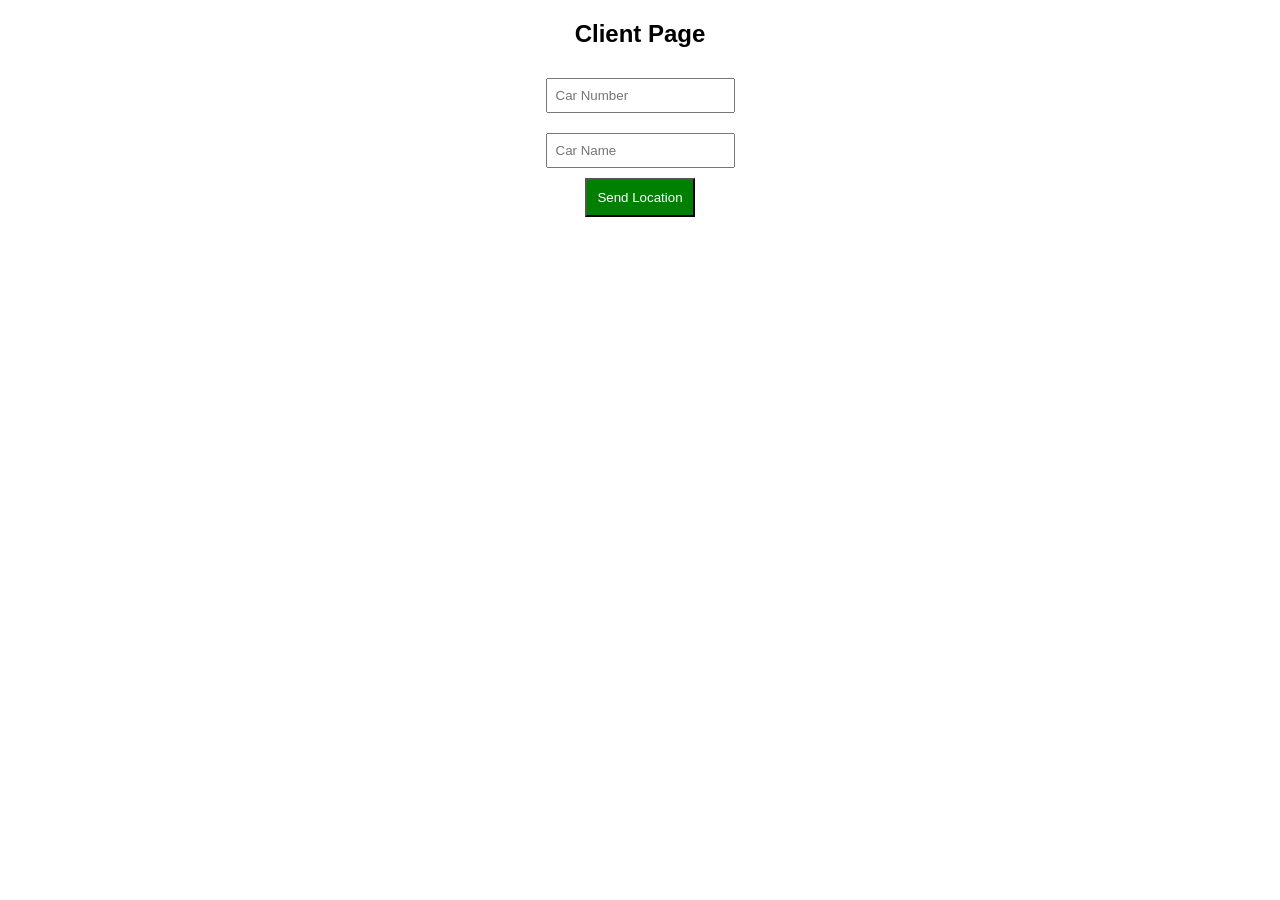
<file: templates/clientt.html>
<!DOCTYPE html>
<html>
<head>
    <title>Client Page</title>
    <link rel="stylesheet" href="style.css">
</head>
<body>

<h2>Client Page</h2>

<input id="car_number" placeholder="Car Number"><br>
<input id="car_name" placeholder="Car Name"><br>

<button onclick="sendLocation()">Send Location</button>

<h3 id="status"></h3>

<script>
let clientId = null;

function sendLocation() {
    let carNumber = document.getElementById("car_number").value;
    let carName = document.getElementById("car_name").value;

    navigator.geolocation.getCurrentPosition(pos => {
        fetch('/send_location', {
            method: 'POST',
            headers: {'Content-Type': 'application/json'},
            body: JSON.stringify({
                car_number: carNumber,
                car_name: carName,
                lat: pos.coords.latitude,
                lon: pos.coords.longitude
            })
        })
        .then(res => res.json())
        .then(data => {
            clientId = data.id;
            document.getElementById("status").innerText = data.status;
        });
    });
}

// CHECK MESSAGE
setInterval(() => {
    if (!clientId) return;

    fetch('/get_message/' + clientId)
    .then(res => res.json())
    .then(data => {
        if (data.message) {
            document.getElementById("status").innerText =
                data.status + ": " + data.message;
        }
    });
}, 3000);
</script>

</body>
</html>
</file>
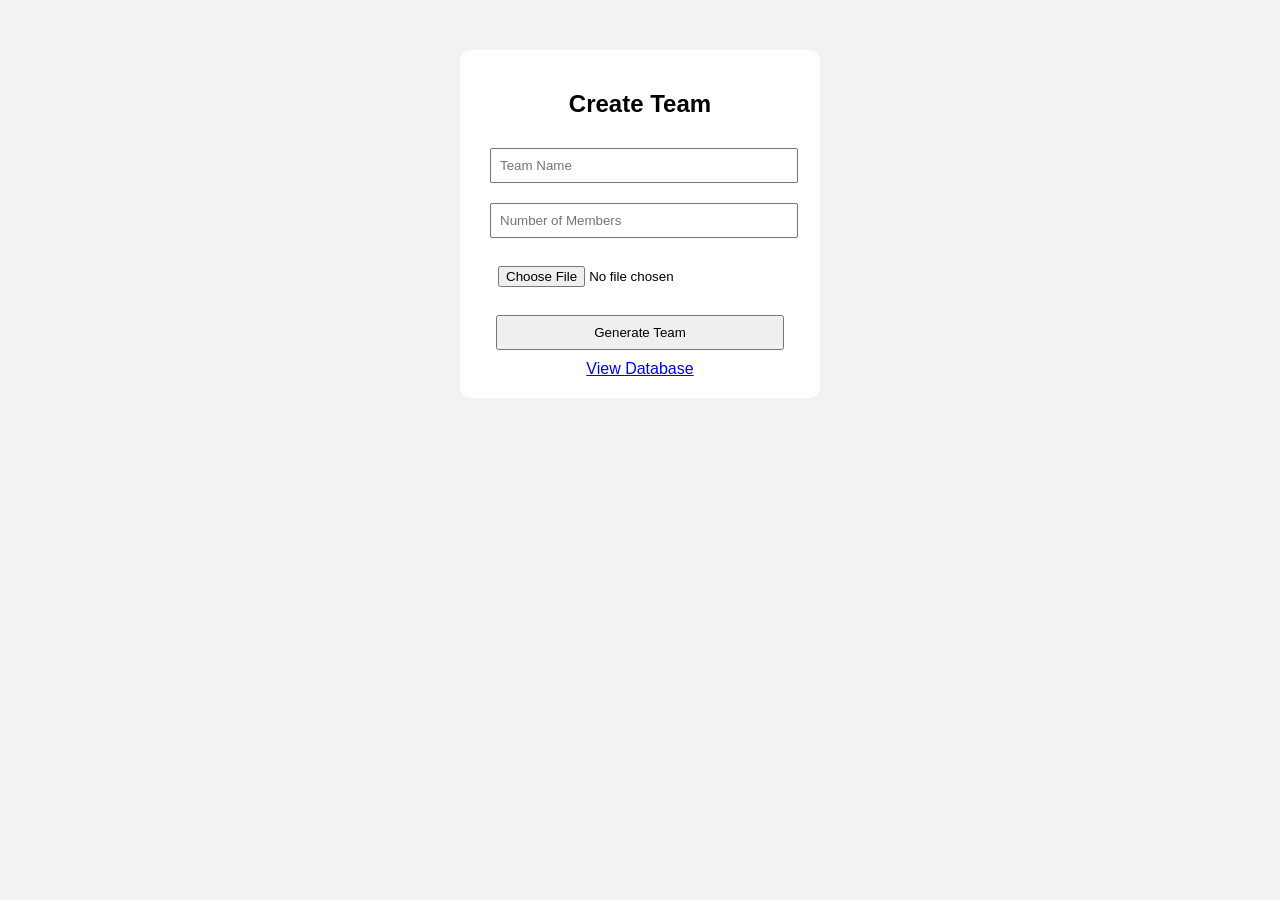
<file: templates/generator.html>
<!-- templates/generator.html -->
<!DOCTYPE html>
<html>
<head>
<title>Team Generator</title>
<style>
body { font-family: Arial; text-align:center; background:#f2f2f2; }
.box { background:white; padding:20px; margin:50px auto; width:320px; border-radius:10px; }
input, button { margin:10px; padding:8px; width:90%; }
</style>
</head>
<body>

<div class="box">
<h2>Create Team</h2>

<form action="/generate" method="POST" enctype="multipart/form-data">
    <input name="team_name" placeholder="Team Name" required>
    <input name="members" type="number" placeholder="Number of Members" required>
    
    <input type="file" name="image" required>

    <button type="submit">Generate Team</button>
</form>

<a href="/databasee">View Database</a>
</div>

</body>
</html>
</file>
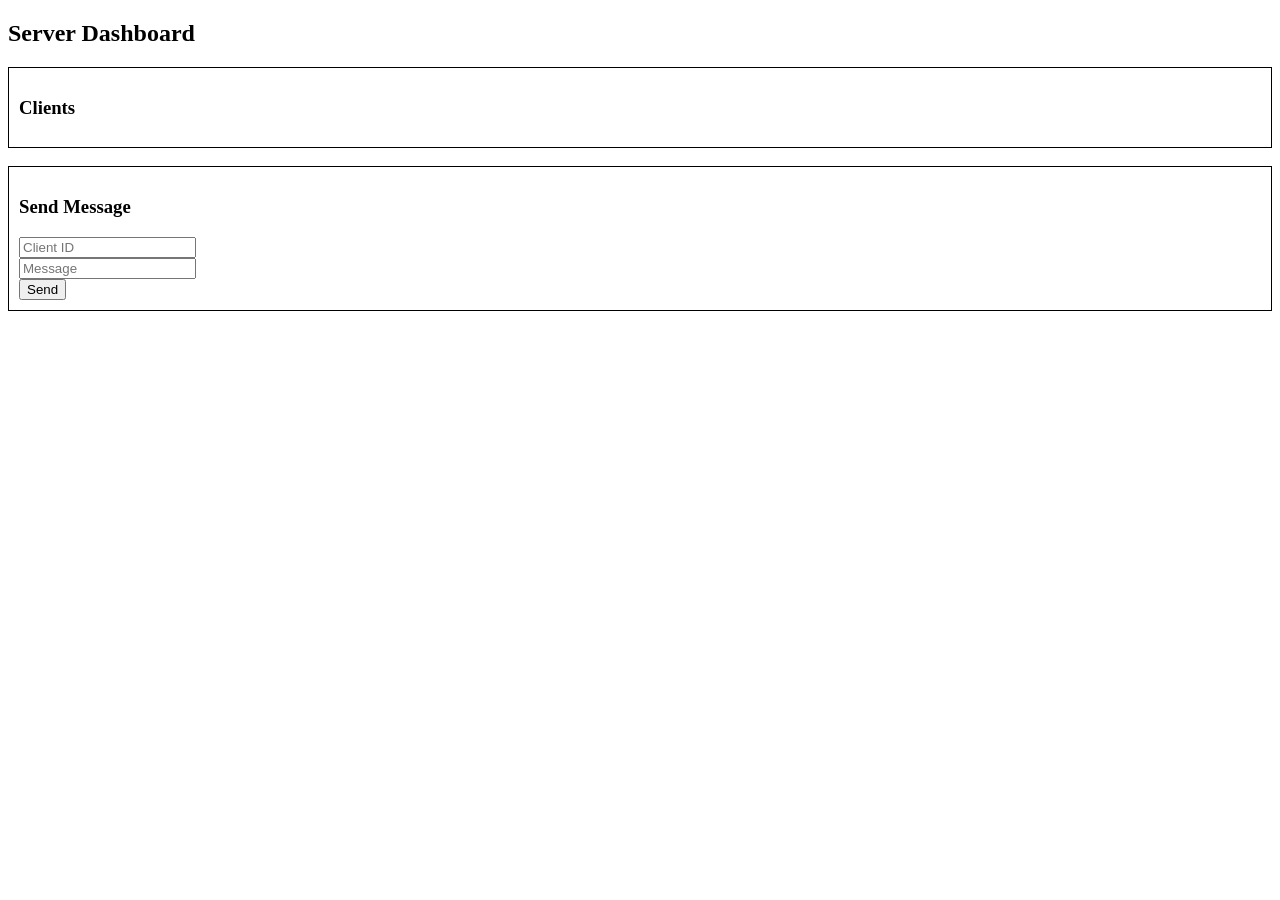
<file: templates/serverr.html>
<!DOCTYPE html>
<html>
<head>
    <title>Server Page</title>
</head>
<body>

<h2>Server Dashboard</h2>

<!-- BOX 1 -->
<div style="border:1px solid black; padding:10px;">
    <h3>Clients</h3>
    <ul id="clients"></ul>
</div>

<br>

<!-- BOX 2 -->
<div style="border:1px solid black; padding:10px;">
    <h3>Send Message</h3>
    <input id="client_id" placeholder="Client ID"><br>
    <input id="message" placeholder="Message"><br>
    <button onclick="sendMessage()">Send</button>
</div>

<script>
function loadClients() {
    fetch('/get_clients')
    .then(res => res.json())
    .then(data => {
        let list = document.getElementById("clients");
        list.innerHTML = "";

        data.forEach(c => {
            let li = document.createElement("li");
            li.innerHTML = `
                ID:${c.id} | ${c.car_number} - ${c.car_name}
                <br>
                Status: ${c.status}
                <br>
                <iframe width="250" height="150"
                src="https://maps.google.com/maps?q=${c.lat},${c.lon}&output=embed"></iframe>
            `;
            list.appendChild(li);
        });
    });
}

function sendMessage() {
    fetch('/send_message', {
        method: 'POST',
        headers: {'Content-Type': 'application/json'},
        body: JSON.stringify({
            id: document.getElementById("client_id").value,
            message: document.getElementById("message").value
        })
    })
    .then(res => res.json())
    .then(data => alert(data.status));
}

setInterval(loadClients, 3000);
</script>

</body>
</html>
</file>
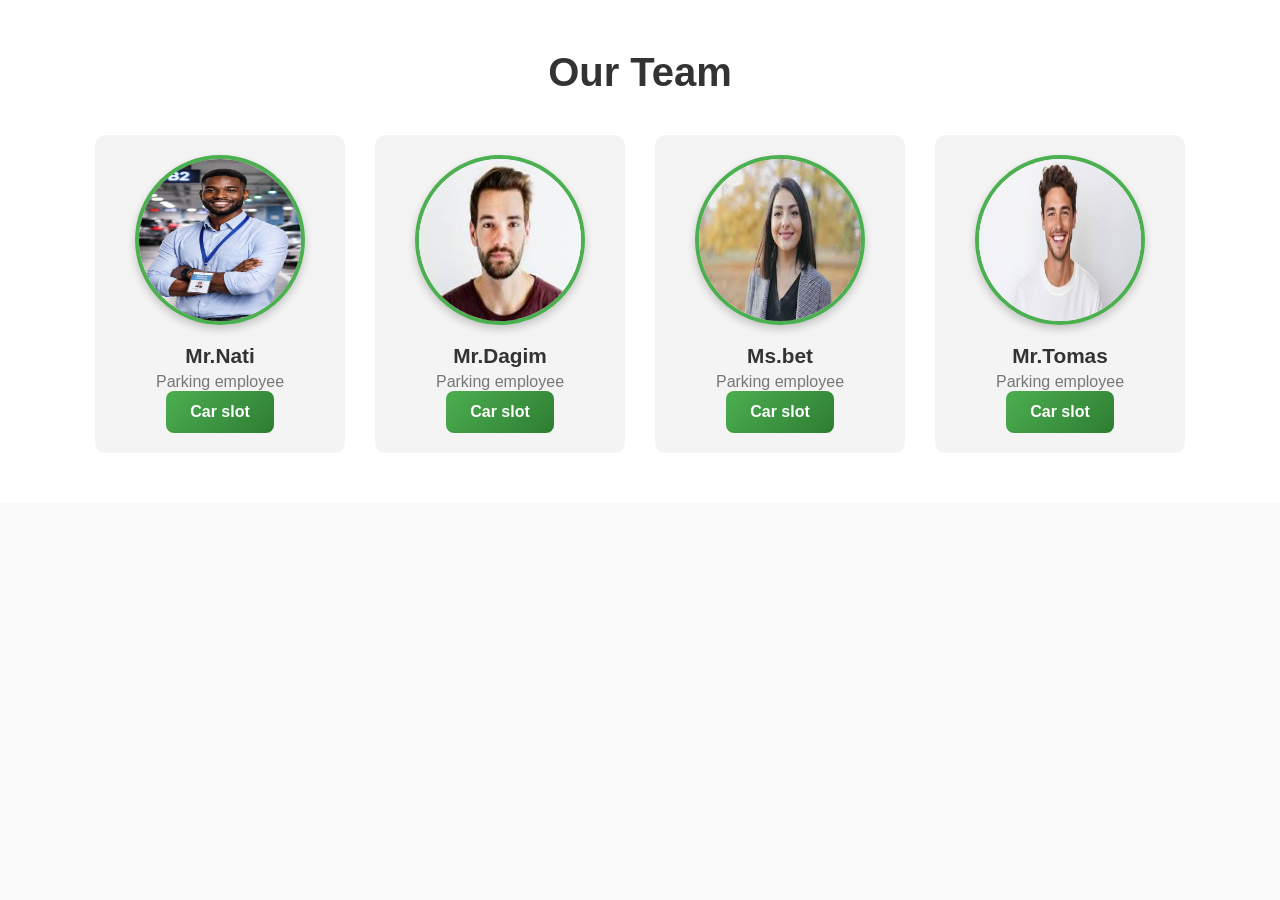
<file: templates/team profile.html>
<!DOCTYPE html>
<html lang="en">
<head>
    <meta charset="UTF-8">
    <meta name="viewport" content="width=device-width, initial-scale=1.0">
    <title>Team Profiles</title>
    <link rel="stylesheet" href="team.css">
</head>
<body>
    <section class="team">
        <h2>Our Team</h2>
        <div class="team-container">
                        <div class="team-member">
                      <img src="team2.png">
                <h3>Mr.Nati</h3>
                <p>Parking employee</p>
                <a href="client.html">
                <button class="button">Car slot</button></a>
            </div>
                        <div class="team-member">
                      <img src="profile.jpg">
                <h3>Mr.Dagim</h3>
                <p>Parking employee</p>
                <a href="http://127.0.0.1:5000/client">
                <button class="button">Car slot</button></a>
            </div>
                        <div class="team-member">
                      <img src="profile2.jpg" alt="Team Member">
                <h3>Ms.bet</h3>
                <p>Parking employee</p>
                <a href="http://127.0.0.1:5000/client">
                <button class="button">Car slot</button></a>
            </div>
            <div class="team-member">
                      <img src="profile3.jpg" alt="Team Member">
                <h3>Mr.Tomas</h3>
                <p>Parking employee</p>
                <a href="http://127.0.0.1:5000/client">
                <button class="button">Car slot</button></a>
            </div>
        </div>
    </section>
</body>
</html>
</file>
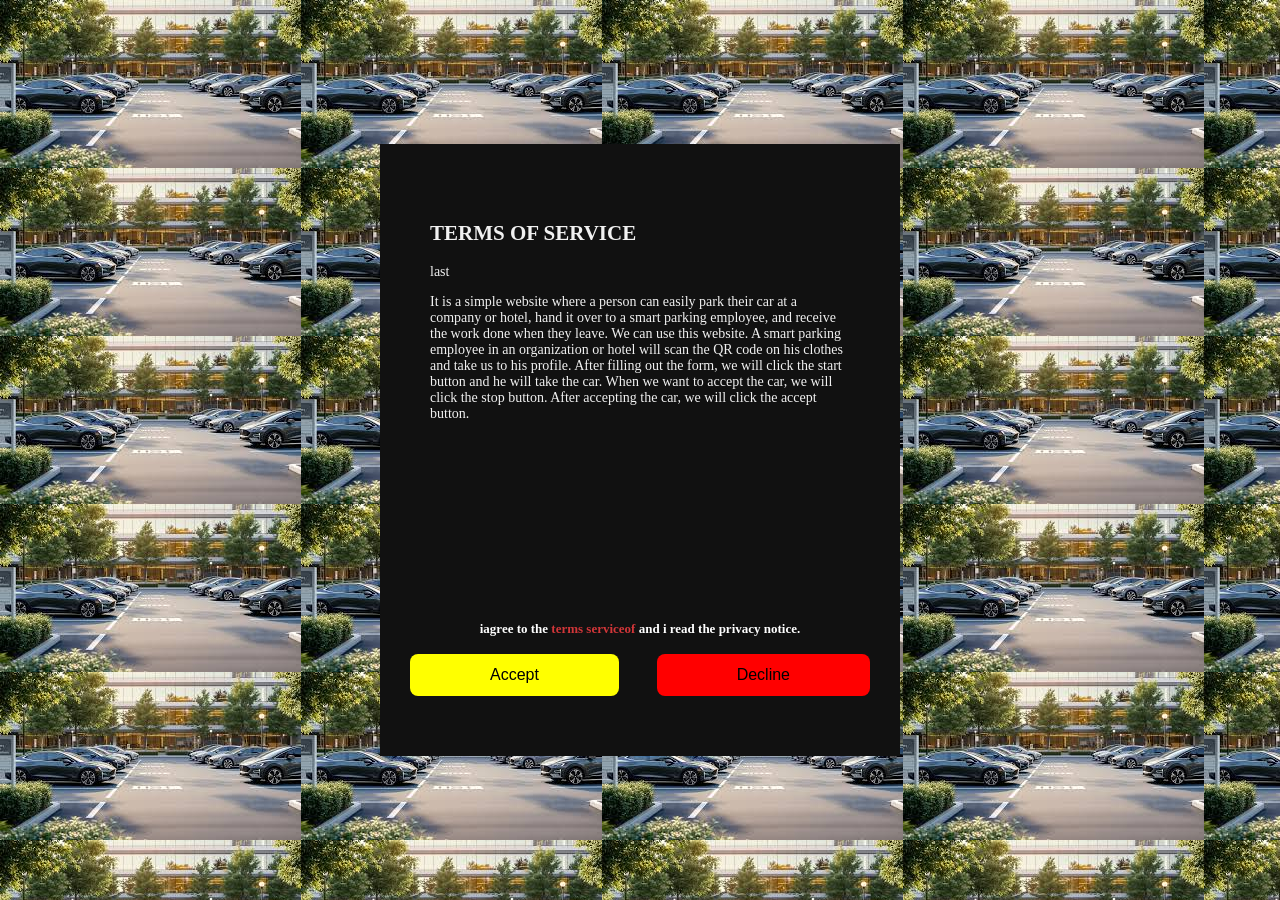
<file: templates/termsofs.html>
<!DOCTYPE html>
<html lang="en">
<head>
    <meta charset="UTF-8">
    <meta http-equiv="X-UA-compatible" content="IE-edge">
    <meta name="viewport" content="width=device-width, initial-scale=1.0">
    <title>Document</title>
    <link rel="stylesheet" href="terms.css">
</head>
<body>
    <div class="terms-box">
        <div class="terms-text">
            <h2>Terms Of Service</h2>
            <p>last</p>
           It is a simple website where a person can easily park their car at a company or hotel, hand it over to a smart parking employee, and receive the work done when they leave. 
             We can use this website. A smart parking employee in an organization or hotel will scan the QR code on his clothes and take us to his profile. After filling out the form, we will click the start button and he will take the car. When we want to accept the car, we will click the stop button. After accepting the car, we will click the accept button.
        </div>
        <h4> iagree to the <span>terms serviceof </span> and i read the privacy notice.</h4>
        <div class="buttons">
            <a href="index.html"><button class="btn red-btn">Accept</button></a>
            <a href="#status"><button class="btn redd-btn">Decline</button></a>
        </div>
    </div>
    
</body>
</html>
</file>
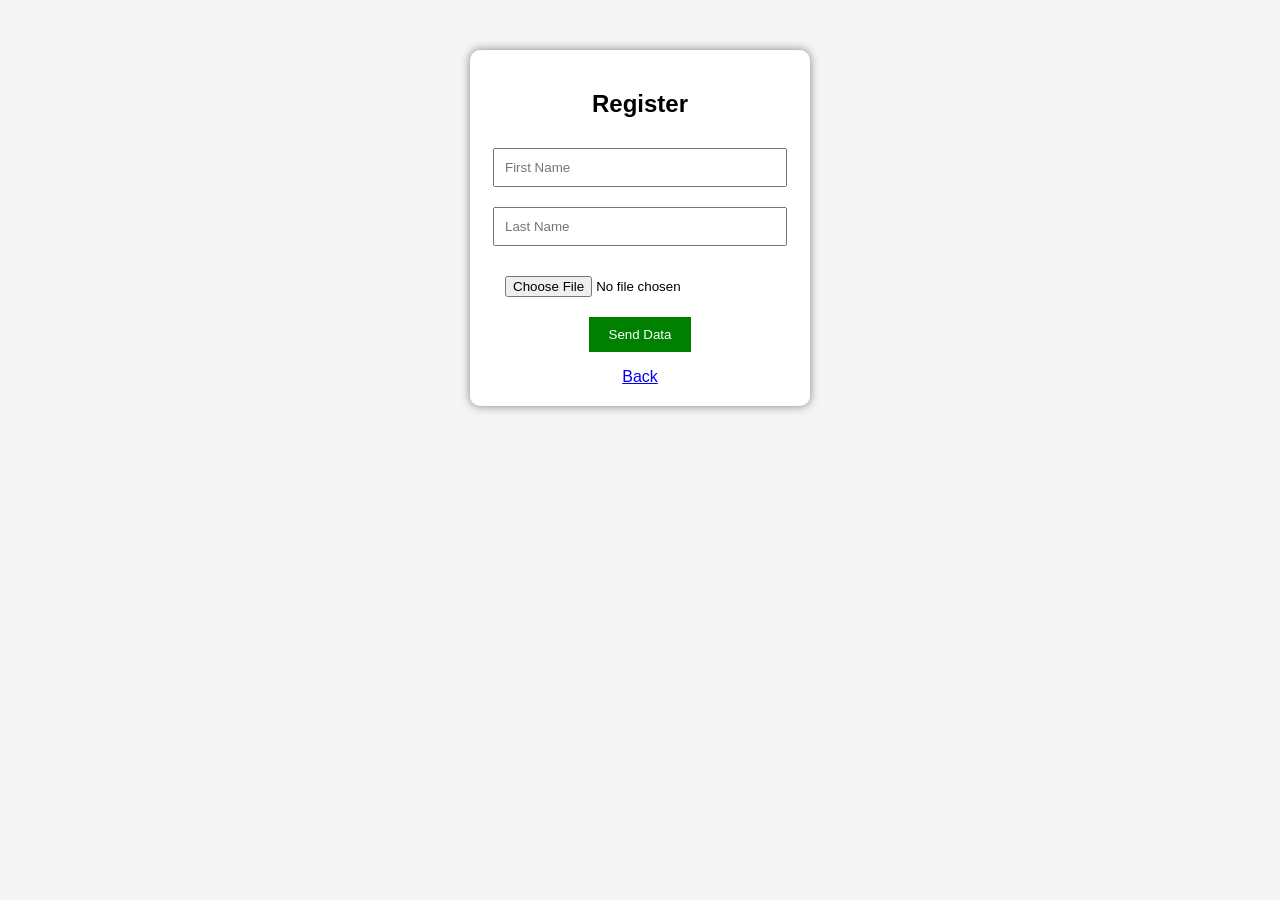
<file: templates/work register.html>
<!DOCTYPE html>
<html>
<head>
    <title>Register Page</title>
    <style>
        body {
            font-family: Arial;
            background: #f4f4f4;
            text-align: center;
            margin-top: 50px;
        }

        .container {
            background: white;
            padding: 20px;
            width: 300px;
            margin: auto;
            border-radius: 10px;
            box-shadow: 0 0 10px gray;
        }

        input {
            width: 90%;
            padding: 10px;
            margin: 10px 0;
        }

        button {
            padding: 10px 20px;
            background: green;
            color: white;
            border: none;
            cursor: pointer;
        }

        button:hover {
            background: darkgreen;
        }
    </style>
</head>
<body>

<div class="container">
    <h2>Register</h2>

    <form id="form">
        <input type="text" name="first_name" placeholder="First Name" required><br>
        <input type="text" name="last_name" placeholder="Last Name" required><br>
        <input type="file" name="file" required><br>
        <button type="submit">Send Data</button>
    </form>

    <p id="msg"></p>
    <a href="/templates/the first.html">Back</a>
</div>

<script>
document.getElementById("form").addEventListener("submit", function(e) {
    e.preventDefault();

    let formData = new FormData(this);

    fetch("http://127.0.0.1:5000/register", {
        method: "POST",
        body: formData
    })
    .then(res => res.text())
    .then(data => {
        document.getElementById("msg").innerText = data;
    })
    .catch(err => {
        console.error(err);
    });
});
</script>

</body>
</html>
</file>
<file: templates/style.css>
body {
    font-family: Arial;
    text-align: center;
}

input {
    margin: 10px;
    padding: 8px;
}

button {
    padding: 10px;
    background: green;
    color: white;
}
</file>
<file: templates/team.css>
/* Basic Reset */
* {
    margin: 0;
    padding: 0;
    box-sizing: border-box;
}

body {
    font-family: Arial, sans-serif;
    background-color: #f9f9f9;
    color: #333;
}

/* Team Section */
.team {
    padding: 50px 20px;
    text-align: center;
    background-color: #fff;
}

.team h2 {
    margin-bottom: 40px;
    font-size: 2.5rem;
}

/* Team Container */
.team-container {
    display: flex;
    flex-wrap: wrap;
    justify-content: center;
    gap: 30px;
}

/* Team Member Card */
.team-member {
    background-color: #f4f4f4;
    padding: 20px;
    border-radius: 10px;
    width: 250px;
    transition: transform 0.3s, box-shadow 0.3s;
}

.team-member img {
    width: 100%;
    border-radius: 50%;
    margin-bottom: 15px;
  width: 170px;          /* size of the profile image */
  height: 170px;
  border-radius: 50%;    /* makes it circular */
  overflow: hidden;      /* ensures image stays inside the circle */
  border: 4px solid #4CAF50; /* optional border */
  box-shadow: 0 4px 8px rgba(0,0,0,0.2); /* subtle shadow */
  transition: transform 0.3s, box-shadow 0.3s;
}


.team-member h3 {
    margin-bottom: 5px;
    font-size: 1.3rem;
}

.team-member p {
    color: #777;
    font-size: 1rem;
}

/* Hover Effect */
.team-member:hover {
    transform: translateY(-5px);
    box-shadow: 0 10px 20px rgba(0,0,0,0.2);
}

.button {
  display: inline-block;
  padding: 12px 24px;
  font-size: 16px;
  font-weight: 600;
  color: #ffffff;
  background: linear-gradient(135deg, #4CAF50, #2e7d32);
  border: none;
  border-radius: 8px;
  cursor: pointer;
  transition: all 0.3s ease;
  text-align: center;
}

.button:hover {
  background: linear-gradient(135deg, #45a049, #1b5e20);
  transform: translateY(-2px);
  box-shadow: 0 6px 12px rgba(0, 0, 0, 0.2);
}

.button:active {
  transform: translateY(0);
  box-shadow: 0 3px 6px rgba(0, 0, 0, 0.15);
}

/* Responsive Media Queries */
@media (max-width: 768px) {
    .team-container {
        gap: 20px;
    }

    .team-member {
        width: 45%;
    }
}

@media (max-width: 480px) {
    .team-member {
        width: 100%;
    }

    .team h2 {
        font-size: 2rem;
    }
}
</file>
<file: templates/terms.css>
body{
    margin: 0;
    padding: 0;
    background: url(images.jpg);
    min-height: 100vh;
    display: flex;
    align-items: center;
    justify-content: center;
}

.terms-box{
    max-width: 460px;
    background-color: #111;
    color: #fff;
    font-family: "montserrat";
    padding: 60px 30px;
}

.terms-text{
    padding: 0 20px;
    height: 400px;
    overflow-y: auto;
    font-size: 14px;
    font-family: 500;
    color: #f1f1f1;
}

.terms-text::-webkit-scrollbar{
    width: 2px;
    background-color: #282828;
}

.terms-text::-webkit-scrollbar-thumb{
    background-color: #d13639;
}

.terms-text h2{
    text-transform: uppercase;
}

.terms-box h4{
    font-size: 13px;
    text-align: center;
    padding: 0 40px;
}

.terms-box h4 span{
    color: #d13639;
}

.buttons{
    display: flex;
    gap: 10px;
    justify-content: center;
    justify-content: space-between;
}

.btn{
    background-color: #4CAF50; /* Green */
    border: none;
    color: black;
    padding: 12px 80px;
    text-align: center;
    font-size: 16px;
    border-radius: 8px;
    cursor: pointer;
    transition: 0.3s ease;
    text-align: center;
}

.red-btn{
    background-color: yellow;
}

.redd-btn{
    background-color: red;
}
</file>
